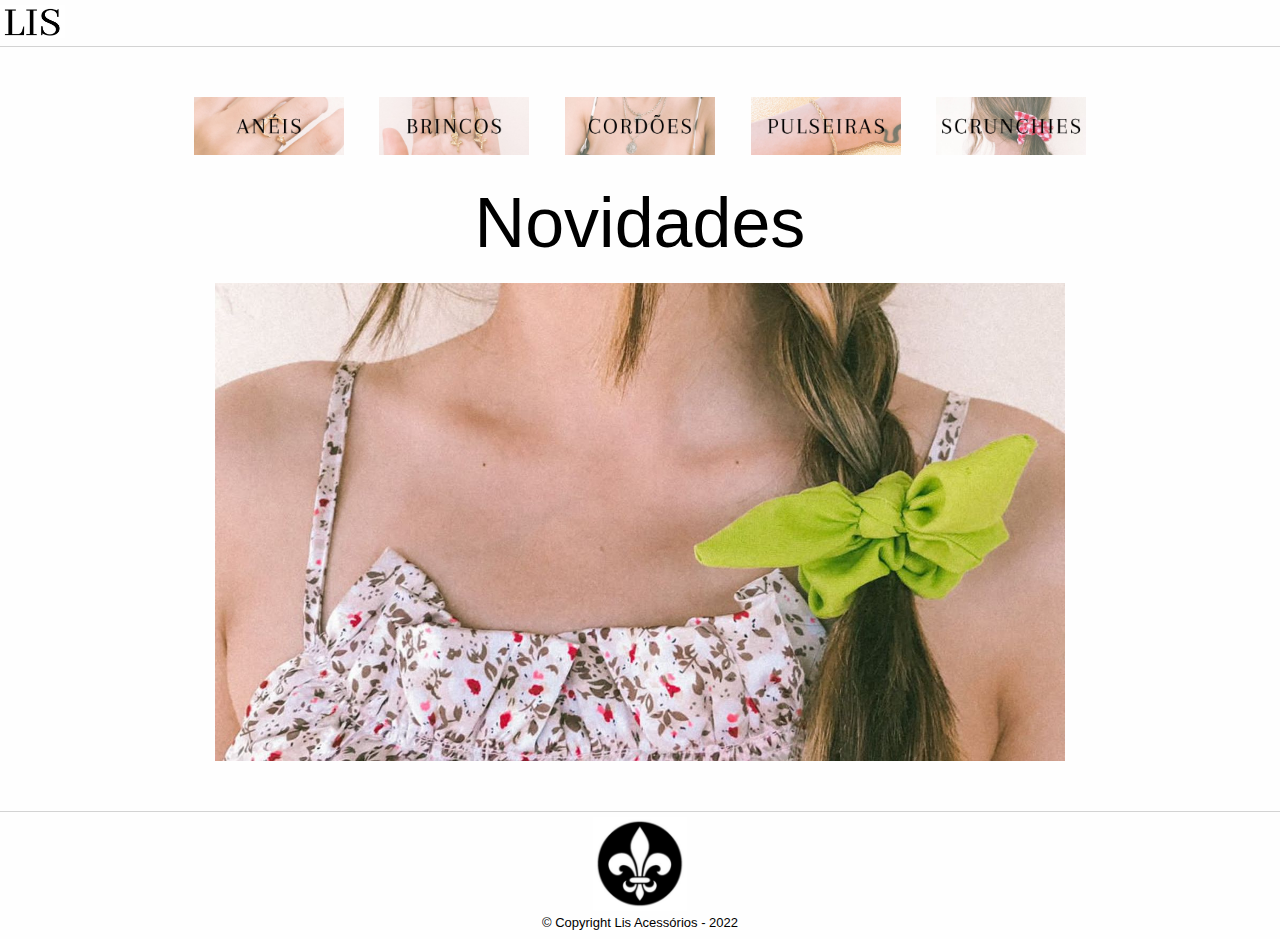
<file: index.html>
<!DOCTYPE html>
<html lang="pt-br">
	<head>
		<meta charset="UTF-8">
		<title>Lis Acessórios</title>
		<link rel="stylesheet" href="css/reset.css">
        <link rel="stylesheet" href="css/style.css">
	</head>

    <body>
        <header>
            <div class="div-cabecalho">
                <section class="cabecalho">
                    <img src="imagens/logo pequeno.jpeg" alt="logo" class="logo">
                    <nav class="nav-cabecalho">
                        <ul>
                            <li class="li-cabecalho">
                                <a><img src="imagens/lupa.jpg" alt="lupa" class="icon"></a>
                            </li>
                            <li class="li-cabecalho">
                                <a><img src="imagens/person icon.png" alt="person icon" class="icon"></a>
                            </li>
                            <li class="li-cabecalho">
                                <a><img src="imagens/hearth icon.png" alt="hearth icon" class="icon"></a>
                            </li>
                            <li class="li-cabecalho">
                                <a><img src="imagens/bag icon.png" alt="bag icon" class="icon"></a>
                            </li>
                            <li class="li-cabecalho">
                                <a href="https://instagram.com/_lis.acessorios?igshid=YmMyMTA2M2Y="><img src="imagens/instragram icon.png" alt="insta icon" class="icon"></a>
                            </li>
                        </ul>
                    </nav>
                </section>
            </div>
        </header>

        <main>
            <section>
                <div class="menu">
                    <nav class="nav-menu">
                        <ul>
                            <li class="li-menu">
                                <a><img src="imagens/anel menu.jpeg" alt="anel menu" class="img-menu"></a>
                            </li>
                            <li class="li-menu">
                                <a><img src="imagens/brinco menu.jpeg" alt="anel menu" class="img-menu"></a>
                            </li>
                            <li class="li-menu">
                                <a><img src="imagens/cordao menu.jpeg"anel menu" class="img-menu"></a>
                            </li>
                            <li class="li-menu">
                                <a><img src="imagens/pulseira menu.jpeg" alt="anel menu" class="img-menu"></a>
                            </li>
                            <li class="li-menu">
                                <a><img src="imagens/scrunchies menu.jpeg"anel menu" class="img-menu"></a>
                            </li>
                        </ul>
                    </nav>
                </div>

                <div class="novidades">
                    <p class="text-novidades">Novidades</p>
                </div>
                
                <div class="imagem-centro">
                    <img src="imagens/img centro.jpeg" alt="mao lua" class="img-centro">
                </div>

                
            </section>
        </main>

        <footer>
            <section class="sec-rodape">
                <div class="rodape">
                    <img src="imagens/logo lis.jpeg" alt="logo lis" class="logo-rodape">
                </div>

                <div>
                    <p class="copyright">© Copyright Lis Acessórios - 2022</p>
                </div>
            </section>
        </footer>

    </body>

</html>
</file>
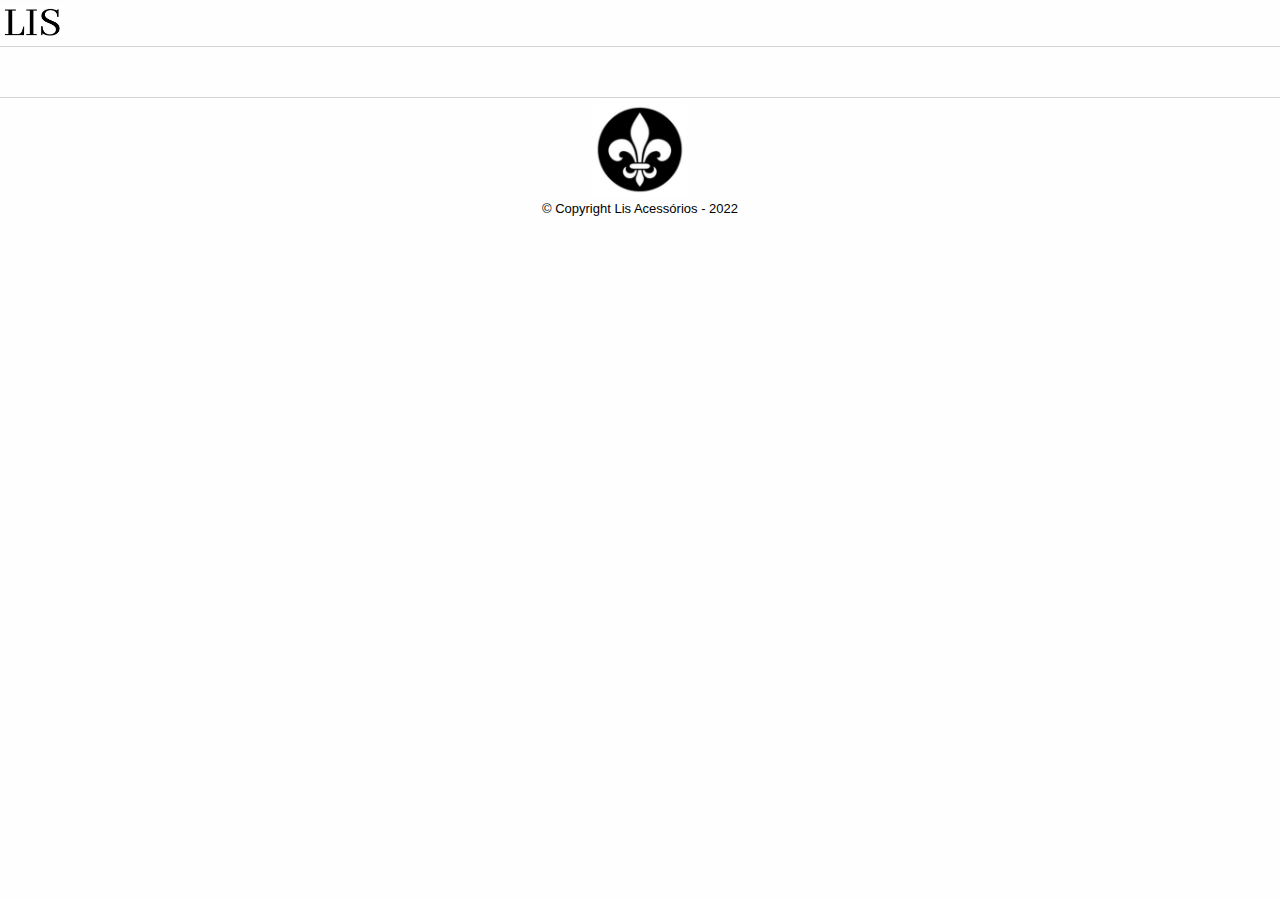
<file: anéis - 2.html>
<!DOCTYPE html>
<html lang="pt-br">
	<head>
		<meta charset="UTF-8">
		<title>Anéis - 2</title>
		<link rel="stylesheet" href="css/reset.css">
        <link rel="stylesheet" href="css/style.css">
	</head>

    <body>

        <header>
            <div class="div-cabecalho">
                <section class="cabecalho">
                    <img src="imagens/logo pequeno.jpeg" alt="logo" class="logo">
                    <nav class="nav-cabecalho">
                        <ul>
                            <li class="li-cabecalho">
                                <a><img src="imagens/lupa.jpg" alt="lupa" class="icon"></a>
                            </li>
                            <li class="li-cabecalho">
                                <a><img src="imagens/person icon.png" alt="person icon" class="icon"></a>
                            </li>
                            <li class="li-cabecalho">
                                <a><img src="imagens/hearth icon.png" alt="hearth icon" class="icon"></a>
                            </li>
                            <li class="li-cabecalho">
                                <a><img src="imagens/bag icon.png" alt="bag icon" class="icon"></a>
                            </li>
                            <li class="li-cabecalho">
                                <a href="https://instagram.com/_lis.acessorios?igshid=YmMyMTA2M2Y="><img src="imagens/instragram icon.png" alt="insta icon" class="icon"></a>
                            </li>
                        </ul>
                    </nav>
                </section>
            </div>
        </header>

        <main>

        </main>

        <footer>
            <section class="sec-rodape">
                <div class="rodape">
                    <img src="imagens/logo lis.jpeg" alt="logo lis" class="logo-rodape">
                </div>

                <div>
                    <p class="copyright">© Copyright Lis Acessórios - 2022</p>
                </div>
            </section>
        </footer>

    </body>

</html>
</file>
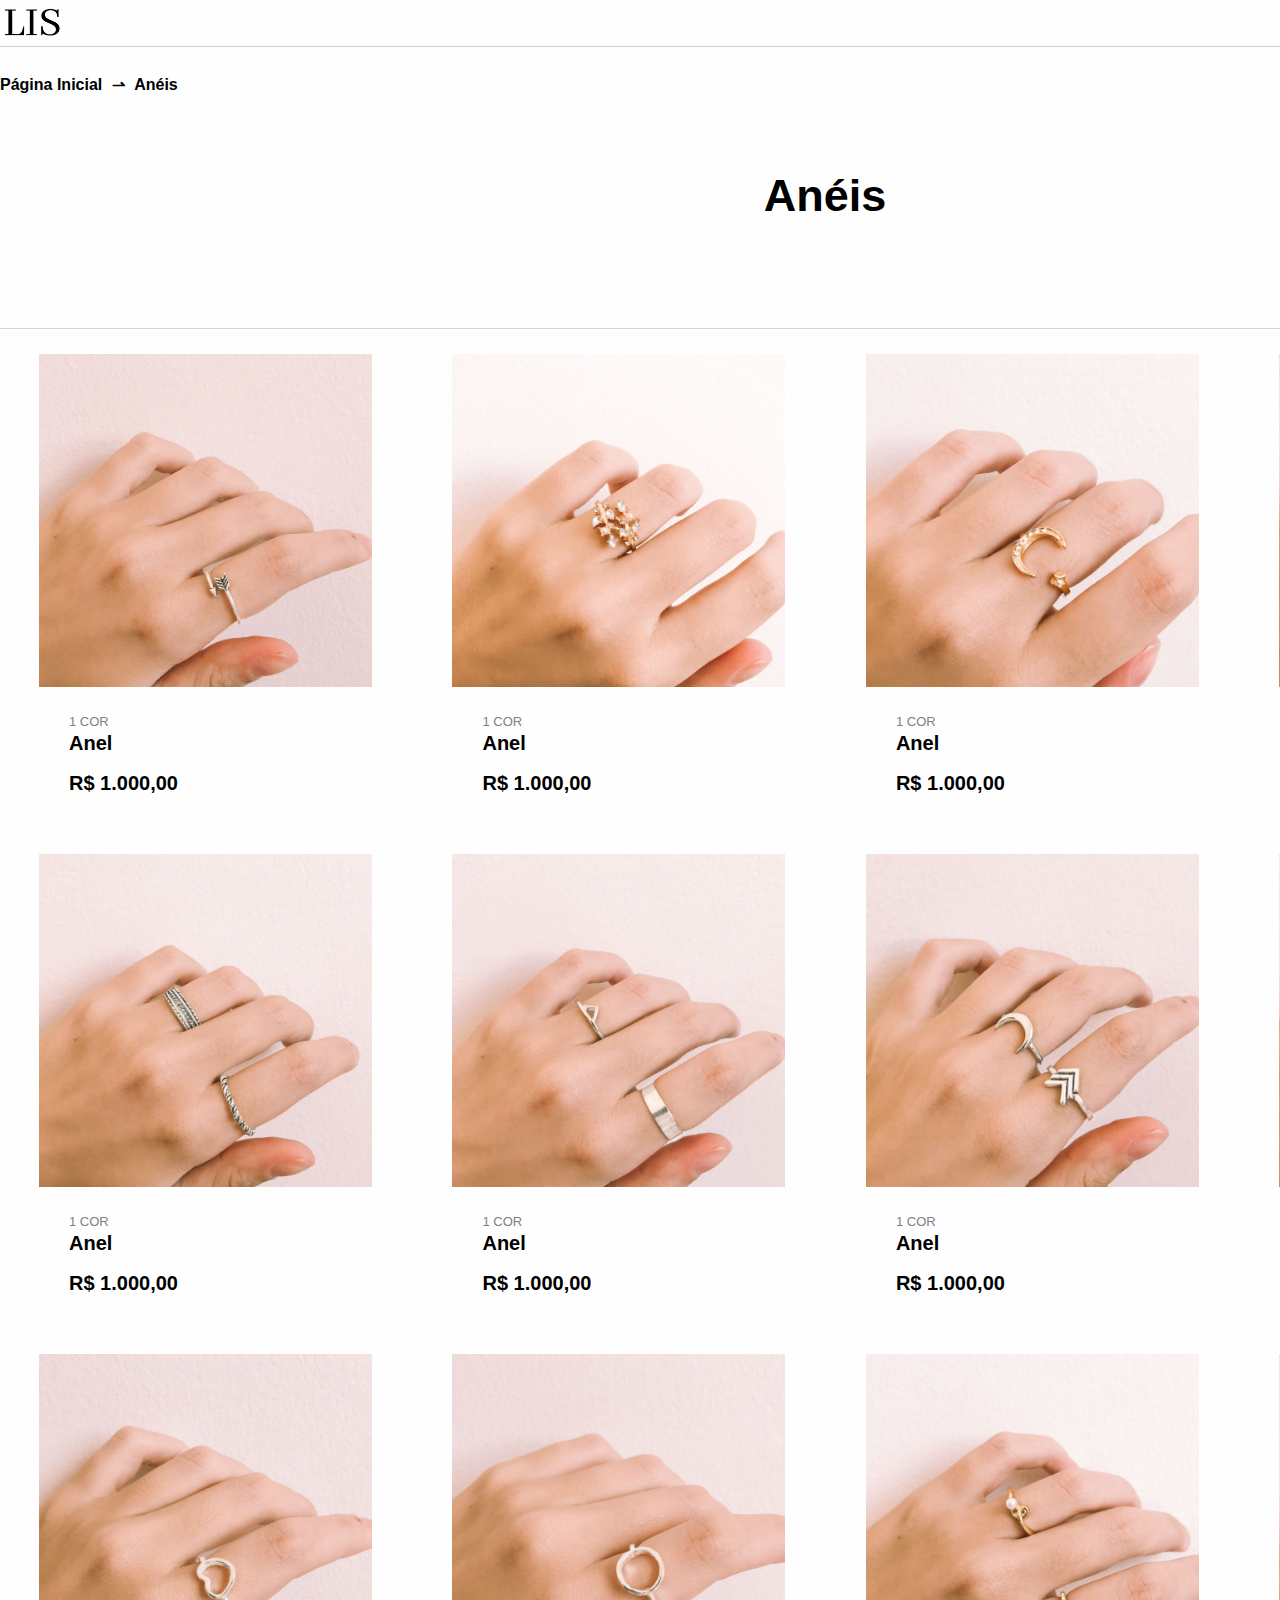
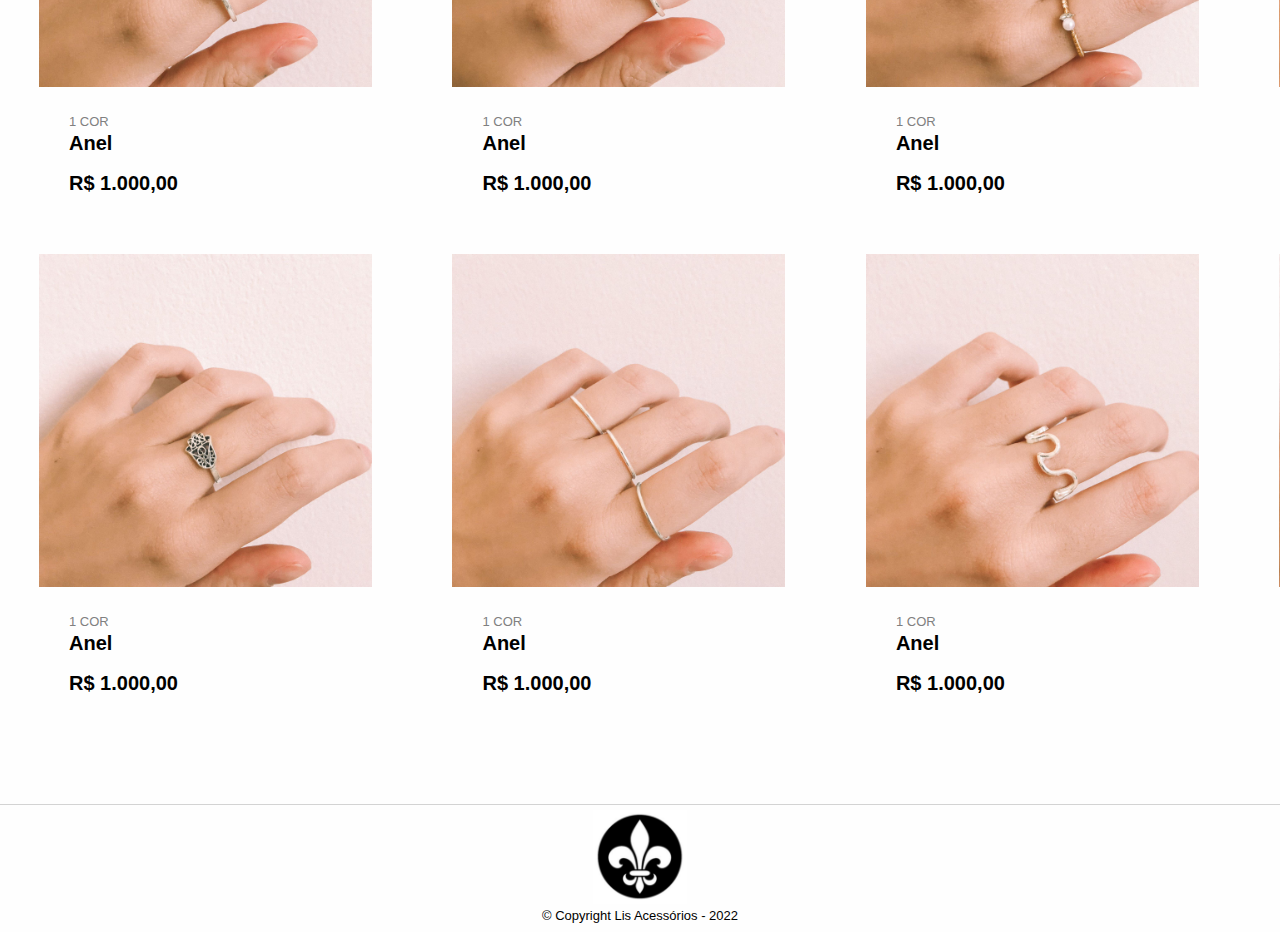
<file: anéis.html>
<!DOCTYPE html>
<html lang="pt-br">
	<head>
		<meta charset="UTF-8">
		<title>Anéis</title>
		<link rel="stylesheet" href="css/reset.css">
        <link rel="stylesheet" href="css/style.css">
	</head>

    <body>

        <header>
            <div class="div-cabecalho">
                <section class="cabecalho">
                   <a href="index.html"><img src="imagens/logo pequeno.jpeg" alt="logo" class="logo"></a>
                    <nav class="nav-cabecalho">
                        <ul>
                            <li class="li-cabecalho">
                                <a><img src="imagens/lupa.jpg" alt="lupa" class="icon"></a>
                            </li>
                            <li class="li-cabecalho">
                                <a><img src="imagens/person icon.png" alt="person icon" class="icon"></a>
                            </li>
                            <li class="li-cabecalho">
                                <a><img src="imagens/hearth icon.png" alt="hearth icon" class="icon"></a>
                            </li>
                            <li class="li-cabecalho">
                                <a><img src="imagens/bag icon.png" alt="bag icon" class="icon"></a>
                            </li>
                            <li class="li-cabecalho">
                                <a href="https://instagram.com/_lis.acessorios?igshid=YmMyMTA2M2Y="><img src="imagens/instragram icon.png" alt="insta icon" class="icon"></a>
                            </li>
                        </ul>
                    </nav>
                </section>
            </div>
        </header>

        <main>
            <section class="bigbox">
                <div class="titulo-box">
                    <a class="mini-menu" href="index.html">Página Inicial</a>
                    <a class="mini-menu">⇀</a>
                    <a class="mini-menu" href="anéis.html">Anéis</a>
                    <h1 class="titulo">Anéis</h1>
                </div>
                
                <div class="produtos-box">
                    <div class="div-img-produtos">

                        <div class="mini-box-produtos">
                            <img src="imagens/anel 1.jpeg" alt="" class="imagens-produtos">
                            <a class="descricao-produtos"> 1 COR</a>
                            <a class="nome-produtos">Anel</a>
                            <a class="valor-produtos">R$ 1.000,00</a>
                        </div>
                        
                        <div class="mini-box-produtos">
                            <img src="imagens/anel 2.jpeg" alt="" class="imagens-produtos">
                            <a class="descricao-produtos"> 1 COR</a>
                            <a class="nome-produtos">Anel</a>
                            <a class="valor-produtos">R$ 1.000,00</a>
                        </div>

                        <div class="mini-box-produtos">
                            <img src="imagens/anel 3.jpeg" alt="" class="imagens-produtos">
                            <a class="descricao-produtos"> 1 COR</a>
                            <a class="nome-produtos">Anel</a>
                            <a class="valor-produtos">R$ 1.000,00</a>
                        </div>

                        <div class="mini-box-produtos">
                            <img src="imagens/anel 4.jpeg" alt="" class="imagens-produtos">
                            <a class="descricao-produtos"> 1 COR</a>
                            <a class="nome-produtos">Anel</a>
                            <a class="valor-produtos">R$ 1.000,00</a>
                        </div>

                        <div class="mini-box-produtos">
                            <img src="imagens/anel 5.jpeg" alt="" class="imagens-produtos">
                            <a class="descricao-produtos"> 1 COR</a>
                            <a class="nome-produtos">Anel</a>
                            <a class="valor-produtos">R$ 1.000,00</a>
                        </div>

                        <div class="mini-box-produtos">
                            <img src="imagens/anel 6.jpeg" alt="" class="imagens-produtos">
                            <a class="descricao-produtos"> 1 COR</a>
                            <a class="nome-produtos">Anel</a>
                            <a class="valor-produtos">R$ 1.000,00</a>
                        </div>

                        <div class="mini-box-produtos">
                            <img src="imagens/anel 7.jpeg" alt="" class="imagens-produtos">
                            <a class="descricao-produtos"> 1 COR</a>
                            <a class="nome-produtos">Anel</a>
                            <a class="valor-produtos">R$ 1.000,00</a>
                        </div>

                        <div class="mini-box-produtos">
                            <img src="imagens/anel 8.jpeg" alt="" class="imagens-produtos">
                            <a class="descricao-produtos"> 1 COR</a>
                            <a class="nome-produtos">Anel</a>
                            <a class="valor-produtos">R$ 1.000,00</a>
                        </div>

                        <div class="mini-box-produtos">
                            <img src="imagens/anel 9.jpeg" alt="" class="imagens-produtos">
                            <a class="descricao-produtos"> 1 COR</a>
                            <a class="nome-produtos">Anel</a>
                            <a class="valor-produtos">R$ 1.000,00</a>
                        </div>

                        <div class="mini-box-produtos">
                            <img src="imagens/anel 10.jpeg" alt="" class="imagens-produtos">
                            <a class="descricao-produtos"> 1 COR</a>
                            <a class="nome-produtos">Anel</a>
                            <a class="valor-produtos">R$ 1.000,00</a>
                        </div>

                        <div class="mini-box-produtos">
                            <img src="imagens/anel 11.jpeg" alt="" class="imagens-produtos">
                            <a class="descricao-produtos"> 1 COR</a>
                            <a class="nome-produtos">Anel</a>
                            <a class="valor-produtos">R$ 1.000,00</a>
                        </div>

                        <div class="mini-box-produtos">
                            <img src="imagens/anel 12.jpeg" alt="" class="imagens-produtos">
                            <a class="descricao-produtos"> 1 COR</a>
                            <a class="nome-produtos">Anel</a>
                            <a class="valor-produtos">R$ 1.000,00</a>
                        </div>

                        <div class="mini-box-produtos">
                            <img src="imagens/anel 13.jpeg" alt="" class="imagens-produtos">
                            <a class="descricao-produtos"> 1 COR</a>
                            <a class="nome-produtos">Anel</a>
                            <a class="valor-produtos">R$ 1.000,00</a>
                        </div>

                        <div class="mini-box-produtos">
                            <img src="imagens/anel 14.jpeg" alt="" class="imagens-produtos">
                            <a class="descricao-produtos"> 1 COR</a>
                            <a class="nome-produtos">Anel</a>
                            <a class="valor-produtos">R$ 1.000,00</a>
                        </div>
                        
                        <div class="mini-box-produtos">
                            <img src="imagens/anel 15.jpeg" alt="" class="imagens-produtos">
                            <a class="descricao-produtos"> 1 COR</a>
                            <a class="nome-produtos">Anel</a>
                            <a class="valor-produtos">R$ 1.000,00</a>
                        </div>

                        <div class="mini-box-produtos">
                            <img src="imagens/anel 16.jpeg" alt="" class="imagens-produtos">
                            <a class="descricao-produtos"> 1 COR</a>
                            <a class="nome-produtos">Anel</a>
                            <a class="valor-produtos">R$ 1.000,00</a>
                        </div>

                    </div>
                </div>
            </section>
        </main>

        <footer>
            <section class="sec-rodape">
                <div class="rodape">
                    <img src="imagens/logo lis.jpeg" alt="logo lis" class="logo-rodape">
                </div>

                <div>
                    <p class="copyright">© Copyright Lis Acessórios - 2022</p>
                </div>
            </section>
        </footer>

    </body>

</html>
</file>
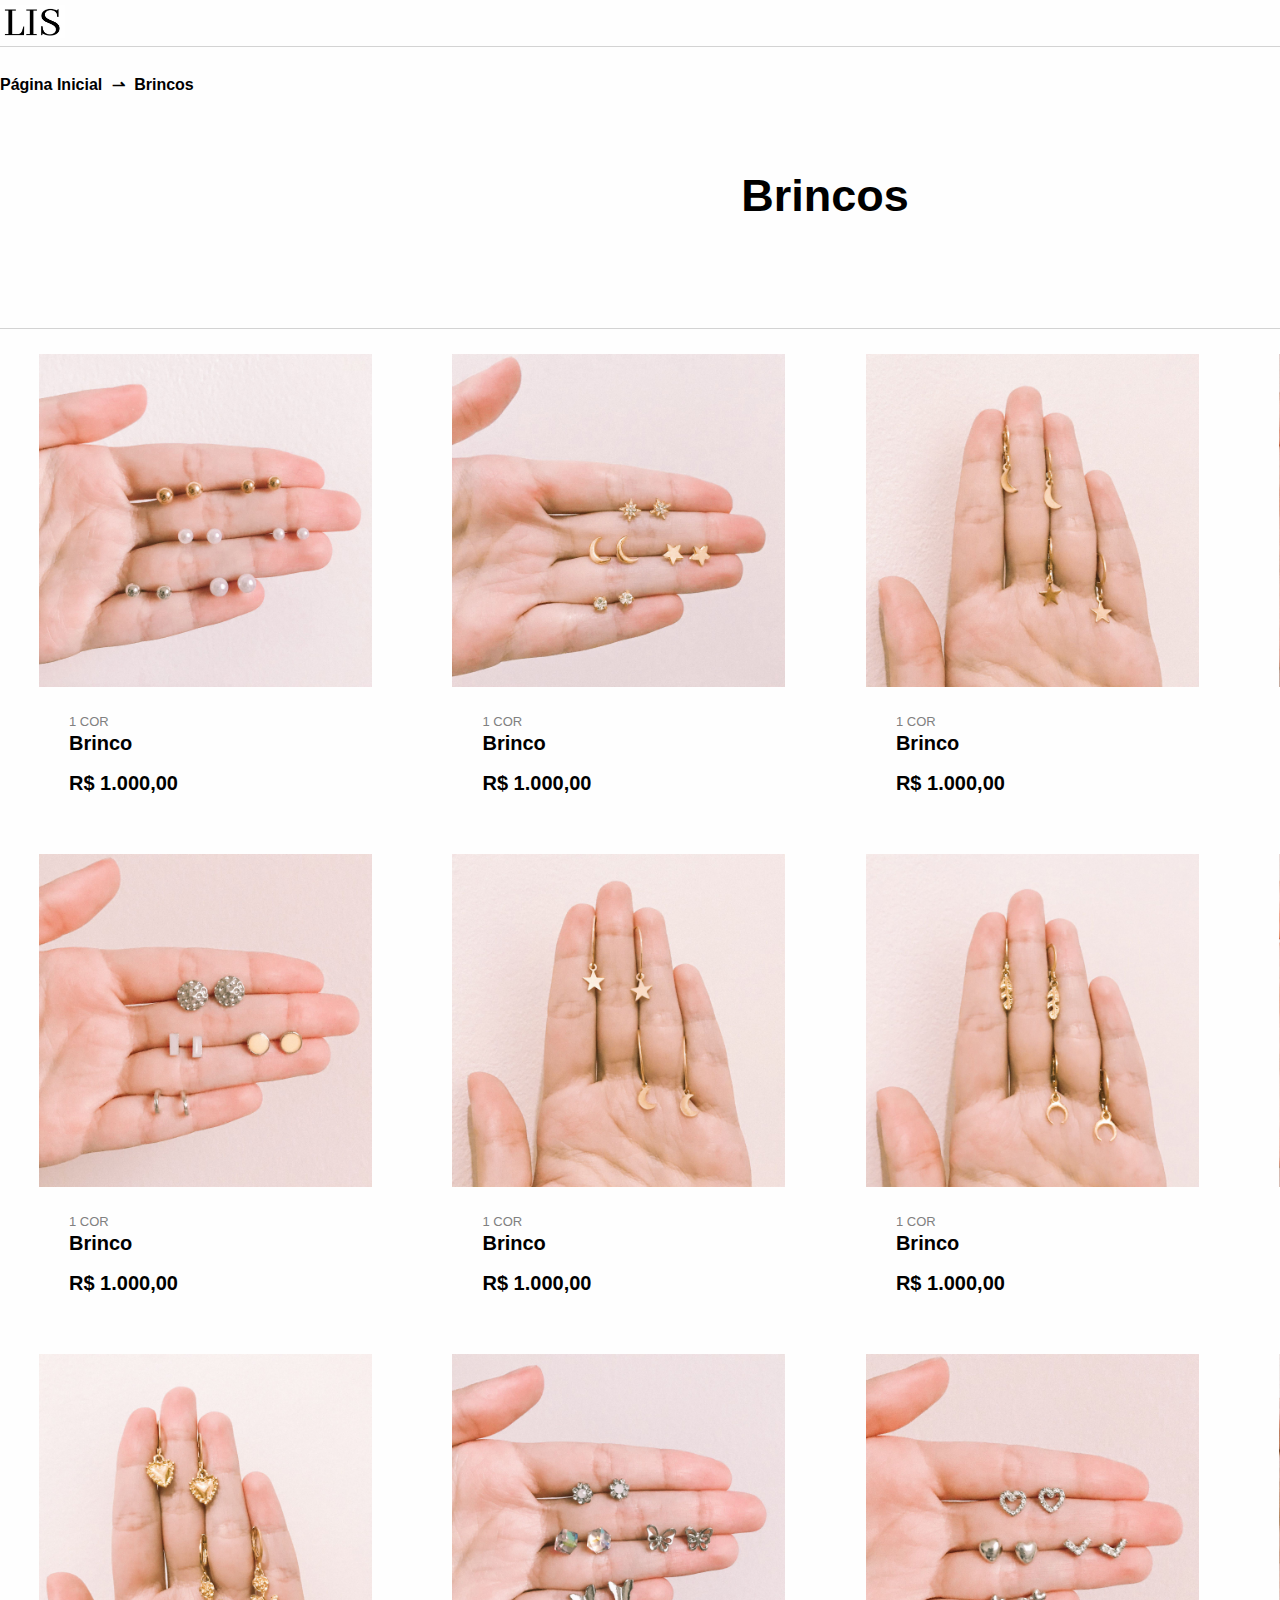
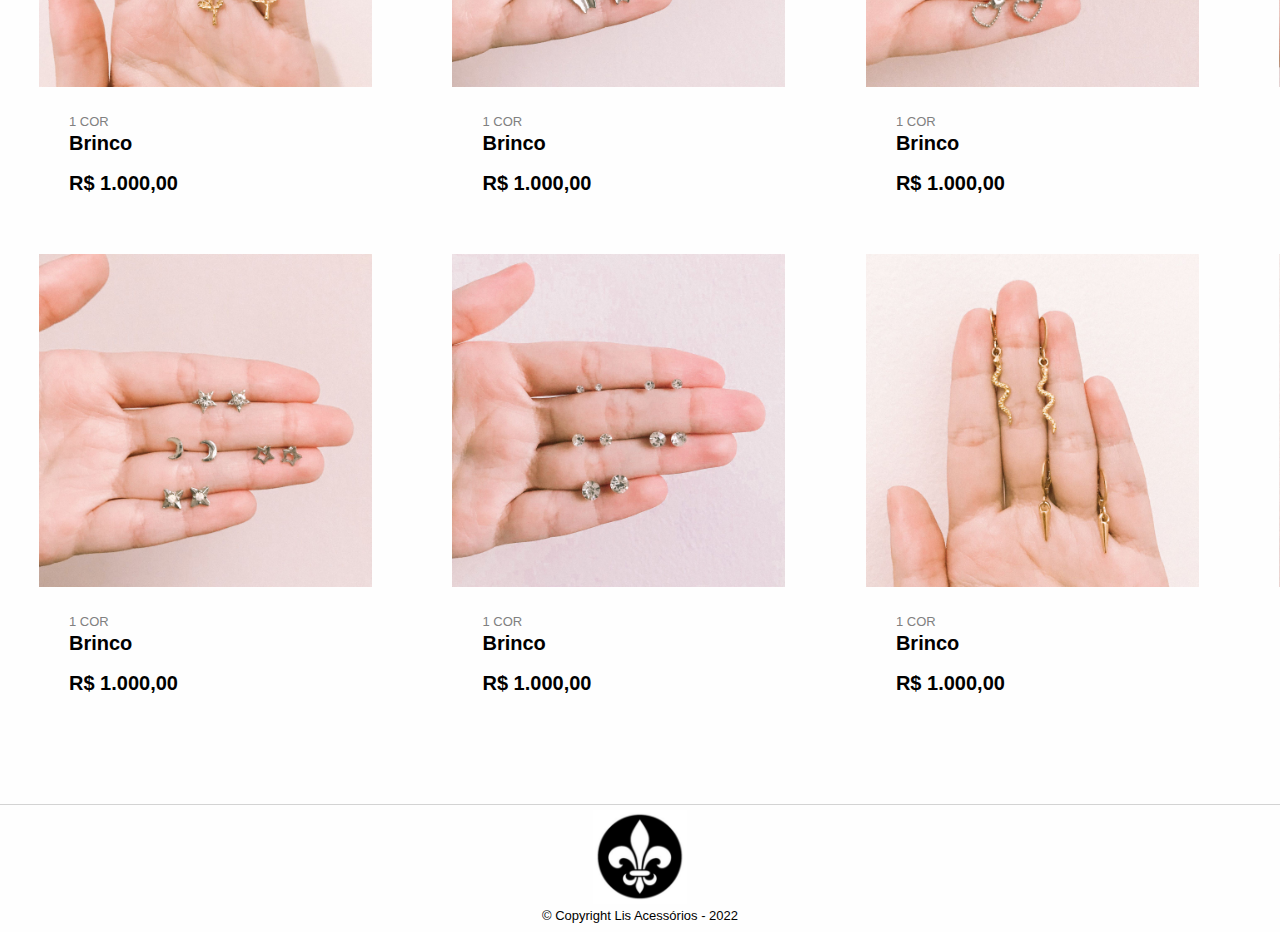
<file: brincos.html>
<!DOCTYPE html>
<html lang="pt-br">
	<head>
		<meta charset="UTF-8">
		<title>Brincos</title>
		<link rel="stylesheet" href="css/reset.css">
        <link rel="stylesheet" href="css/style.css">
	</head>

    <body>

        <header>
            <div class="div-cabecalho">
                <section class="cabecalho">
                   <a href="index.html"><img src="imagens/logo pequeno.jpeg" alt="logo" class="logo"></a>
                    <nav class="nav-cabecalho">
                        <ul>
                            <li class="li-cabecalho">
                                <a><img src="imagens/lupa.jpg" alt="lupa" class="icon"></a>
                            </li>
                            <li class="li-cabecalho">
                                <a><img src="imagens/person icon.png" alt="person icon" class="icon"></a>
                            </li>
                            <li class="li-cabecalho">
                                <a><img src="imagens/hearth icon.png" alt="hearth icon" class="icon"></a>
                            </li>
                            <li class="li-cabecalho">
                                <a><img src="imagens/bag icon.png" alt="bag icon" class="icon"></a>
                            </li>
                            <li class="li-cabecalho">
                                <a href="https://instagram.com/_lis.acessorios?igshid=YmMyMTA2M2Y="><img src="imagens/instragram icon.png" alt="insta icon" class="icon"></a>
                            </li>
                        </ul>
                    </nav>
                </section>
            </div>
        </header>

        <main>
            <section class="bigbox">
                <div class="titulo-box">
                    <a class="mini-menu" href="index.html">Página Inicial</a>
                    <a class="mini-menu">⇀</a>
                    <a class="mini-menu" href="brincos.html">Brincos</a>
                    <h1 class="titulo">Brincos</h1>
                </div>

                <div class="produtos-box">
                    <div class="div-img-produtos">

                        <div class="mini-box-produtos">
                            <img src="imagens/brinco 1.jpeg" alt="" class="imagens-produtos">
                            <a class="descricao-produtos"> 1 COR</a>
                            <a class="nome-produtos">Brinco</a>
                            <a class="valor-produtos">R$ 1.000,00</a>
                        </div>
                        
                        <div class="mini-box-produtos">
                            <img src="imagens/brinco 2.jpeg" alt="" class="imagens-produtos">
                            <a class="descricao-produtos"> 1 COR</a>
                            <a class="nome-produtos">Brinco</a>
                            <a class="valor-produtos">R$ 1.000,00</a>
                        </div>

                        <div class="mini-box-produtos">
                            <img src="imagens/brinco 3.jpeg" alt="" class="imagens-produtos">
                            <a class="descricao-produtos"> 1 COR</a>
                            <a class="nome-produtos">Brinco</a>
                            <a class="valor-produtos">R$ 1.000,00</a>
                        </div>

                        <div class="mini-box-produtos">
                            <img src="imagens/brinco 4.jpeg" alt="" class="imagens-produtos">
                            <a class="descricao-produtos"> 1 COR</a>
                            <a class="nome-produtos">Brinco</a>
                            <a class="valor-produtos">R$ 1.000,00</a>
                        </div>
                        
                        <div class="mini-box-produtos">
                            <img src="imagens/brinco 5.jpeg" alt="" class="imagens-produtos">
                            <a class="descricao-produtos"> 1 COR</a>
                            <a class="nome-produtos">Brinco</a>
                            <a class="valor-produtos">R$ 1.000,00</a>
                        </div>
                        
                        <div class="mini-box-produtos">
                            <img src="imagens/brinco 6.jpeg" alt="" class="imagens-produtos">
                            <a class="descricao-produtos"> 1 COR</a>
                            <a class="nome-produtos">Brinco</a>
                            <a class="valor-produtos">R$ 1.000,00</a>
                        </div>
                        
                        <div class="mini-box-produtos">
                            <img src="imagens/brinco 7.jpeg" alt="" class="imagens-produtos">
                            <a class="descricao-produtos"> 1 COR</a>
                            <a class="nome-produtos">Brinco</a>
                            <a class="valor-produtos">R$ 1.000,00</a>
                        </div>
                        
                        <div class="mini-box-produtos">
                            <img src="imagens/brinco 8.jpeg" alt="" class="imagens-produtos">
                            <a class="descricao-produtos"> 1 COR</a>
                            <a class="nome-produtos">Brinco</a>
                            <a class="valor-produtos">R$ 1.000,00</a>
                        </div>
                        
                        <div class="mini-box-produtos">
                            <img src="imagens/brinco 9.jpeg" alt="" class="imagens-produtos">
                            <a class="descricao-produtos"> 1 COR</a>
                            <a class="nome-produtos">Brinco</a>
                            <a class="valor-produtos">R$ 1.000,00</a>
                        </div>
                        
                        <div class="mini-box-produtos">
                            <img src="imagens/brinco 10.jpeg" alt="" class="imagens-produtos">
                            <a class="descricao-produtos"> 1 COR</a>
                            <a class="nome-produtos">Brinco</a>
                            <a class="valor-produtos">R$ 1.000,00</a>
                        </div>
                        
                        <div class="mini-box-produtos">
                            <img src="imagens/brinco 11.jpeg" alt="" class="imagens-produtos">
                            <a class="descricao-produtos"> 1 COR</a>
                            <a class="nome-produtos">Brinco</a>
                            <a class="valor-produtos">R$ 1.000,00</a>
                        </div>
                        
                        <div class="mini-box-produtos">
                            <img src="imagens/brinco 12.jpeg" alt="" class="imagens-produtos">
                            <a class="descricao-produtos"> 1 COR</a>
                            <a class="nome-produtos">Brinco</a>
                            <a class="valor-produtos">R$ 1.000,00</a>
                        </div>
                        
                        <div class="mini-box-produtos">
                            <img src="imagens/brinco 13.jpeg" alt="" class="imagens-produtos">
                            <a class="descricao-produtos"> 1 COR</a>
                            <a class="nome-produtos">Brinco</a>
                            <a class="valor-produtos">R$ 1.000,00</a>
                        </div>
                        
                        <div class="mini-box-produtos">
                            <img src="imagens/brinco 14.jpeg" alt="" class="imagens-produtos">
                            <a class="descricao-produtos"> 1 COR</a>
                            <a class="nome-produtos">Brinco</a>
                            <a class="valor-produtos">R$ 1.000,00</a>
                        </div>
                        
                        <div class="mini-box-produtos">
                            <img src="imagens/brinco 15.jpeg" alt="" class="imagens-produtos">
                            <a class="descricao-produtos"> 1 COR</a>
                            <a class="nome-produtos">Brinco</a>
                            <a class="valor-produtos">R$ 1.000,00</a>
                        </div>
                        
                        <div class="mini-box-produtos">
                            <img src="imagens/brinco 16.jpeg" alt="" class="imagens-produtos">
                            <a class="descricao-produtos"> 1 COR</a>
                            <a class="nome-produtos">Brinco</a>
                            <a class="valor-produtos">R$ 1.000,00</a>
                        </div>
                        

                    </div>
                </div>
            </section>
        </main>

        <footer>
            <section class="sec-rodape">
                <div class="rodape">
                    <img src="imagens/logo lis.jpeg" alt="logo lis" class="logo-rodape">
                </div>

                <div>
                    <p class="copyright">© Copyright Lis Acessórios - 2022</p>
                </div>
            </section>
        </footer>

    </body>

</html>
</file>
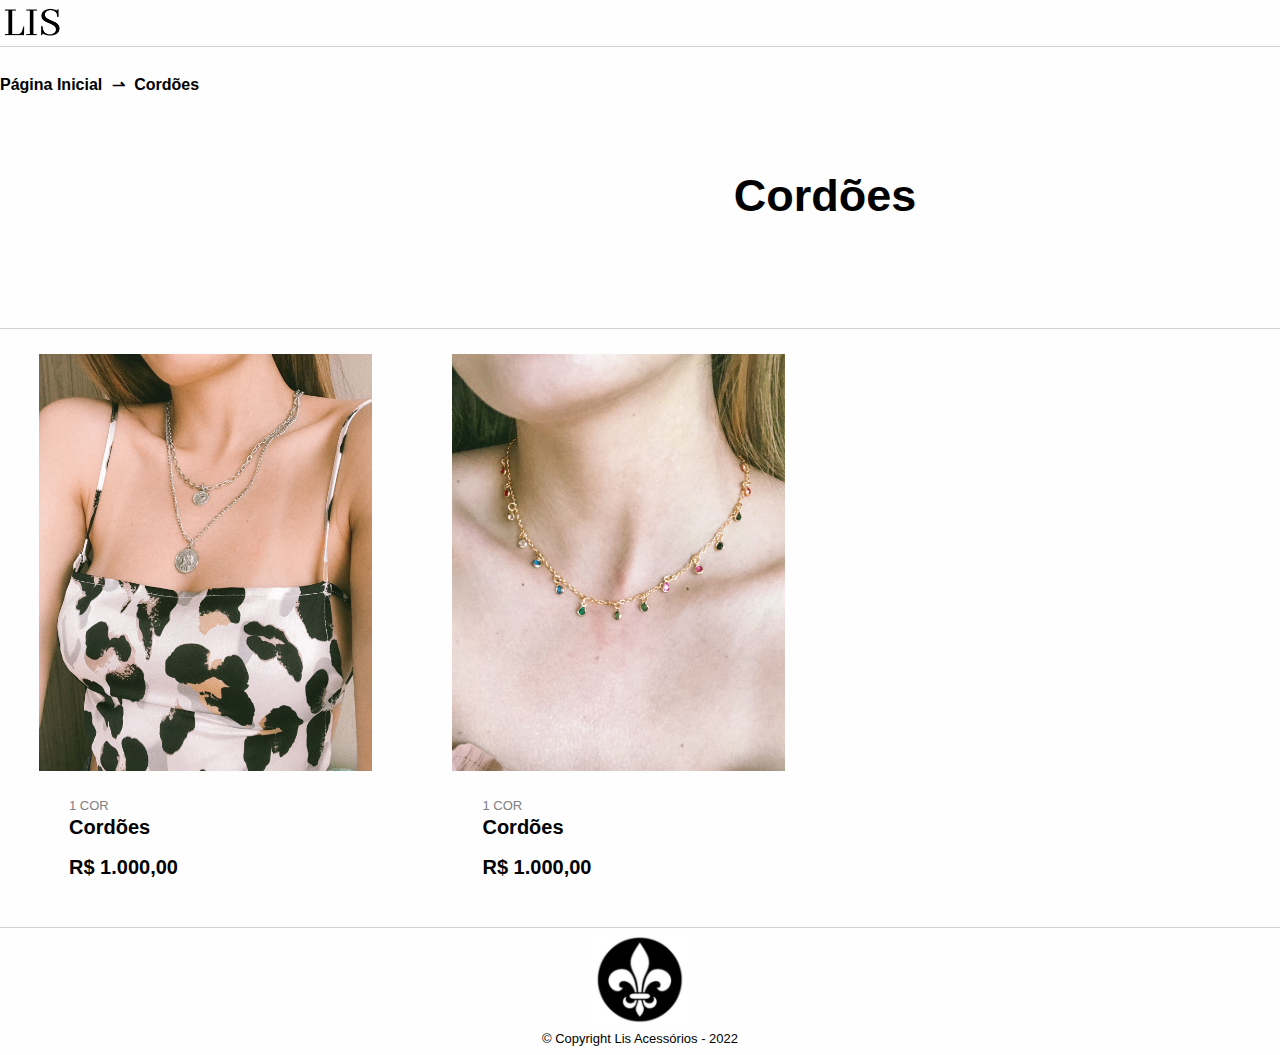
<file: cordões.html>
<!DOCTYPE html>
<html lang="pt-br">
	<head>
		<meta charset="UTF-8">
		<title>Cordões</title>
		<link rel="stylesheet" href="css/reset.css">
        <link rel="stylesheet" href="css/style.css">
	</head>

    <body>

        <header>
            <div class="div-cabecalho">
                <section class="cabecalho">
                   <a href="index.html"><img src="imagens/logo pequeno.jpeg" alt="logo" class="logo"></a>
                    <nav class="nav-cabecalho">
                        <ul>
                            <li class="li-cabecalho">
                                <a><img src="imagens/lupa.jpg" alt="lupa" class="icon"></a>
                            </li>
                            <li class="li-cabecalho">
                                <a><img src="imagens/person icon.png" alt="person icon" class="icon"></a>
                            </li>
                            <li class="li-cabecalho">
                                <a><img src="imagens/hearth icon.png" alt="hearth icon" class="icon"></a>
                            </li>
                            <li class="li-cabecalho">
                                <a><img src="imagens/bag icon.png" alt="bag icon" class="icon"></a>
                            </li>
                            <li class="li-cabecalho">
                                <a href="https://instagram.com/_lis.acessorios?igshid=YmMyMTA2M2Y="><img src="imagens/instragram icon.png" alt="insta icon" class="icon"></a>
                            </li>
                        </ul>
                    </nav>
                </section>
            </div>
        </header>

        <main>
            <section class="bigbox">
                <div class="titulo-box">
                    <a class="mini-menu" href="index.html">Página Inicial</a>
                    <a class="mini-menu">⇀</a>
                    <a class="mini-menu" href="brincos.html">Cordões</a>
                    <h1 class="titulo">Cordões</h1>
                </div>

                <div class="produtos-box">
                    <div class="div-img-produtos">

                        <div class="mini-box-produtos">
                            <img src="imagens/colar.jpeg" alt="" class="imagens-produtos">
                            <a class="descricao-produtos"> 1 COR</a>
                            <a class="nome-produtos">Cordões</a>
                            <a class="valor-produtos">R$ 1.000,00</a>
                        </div>
                        
                        <div class="mini-box-produtos">
                            <img src="imagens/colar 2.jpeg" alt="" class="imagens-produtos">
                            <a class="descricao-produtos"> 1 COR</a>
                            <a class="nome-produtos">Cordões</a>
                            <a class="valor-produtos">R$ 1.000,00</a>
                        </div> 

                    </div>
                </div>
            </section>
        </main>

        <footer>
            <section class="sec-rodape">
                <div class="rodape">
                    <img src="imagens/logo lis.jpeg" alt="logo lis" class="logo-rodape">
                </div>

                <div>
                    <p class="copyright">© Copyright Lis Acessórios - 2022</p>
                </div>
            </section>
        </footer>

    </body>

</html>
</file>
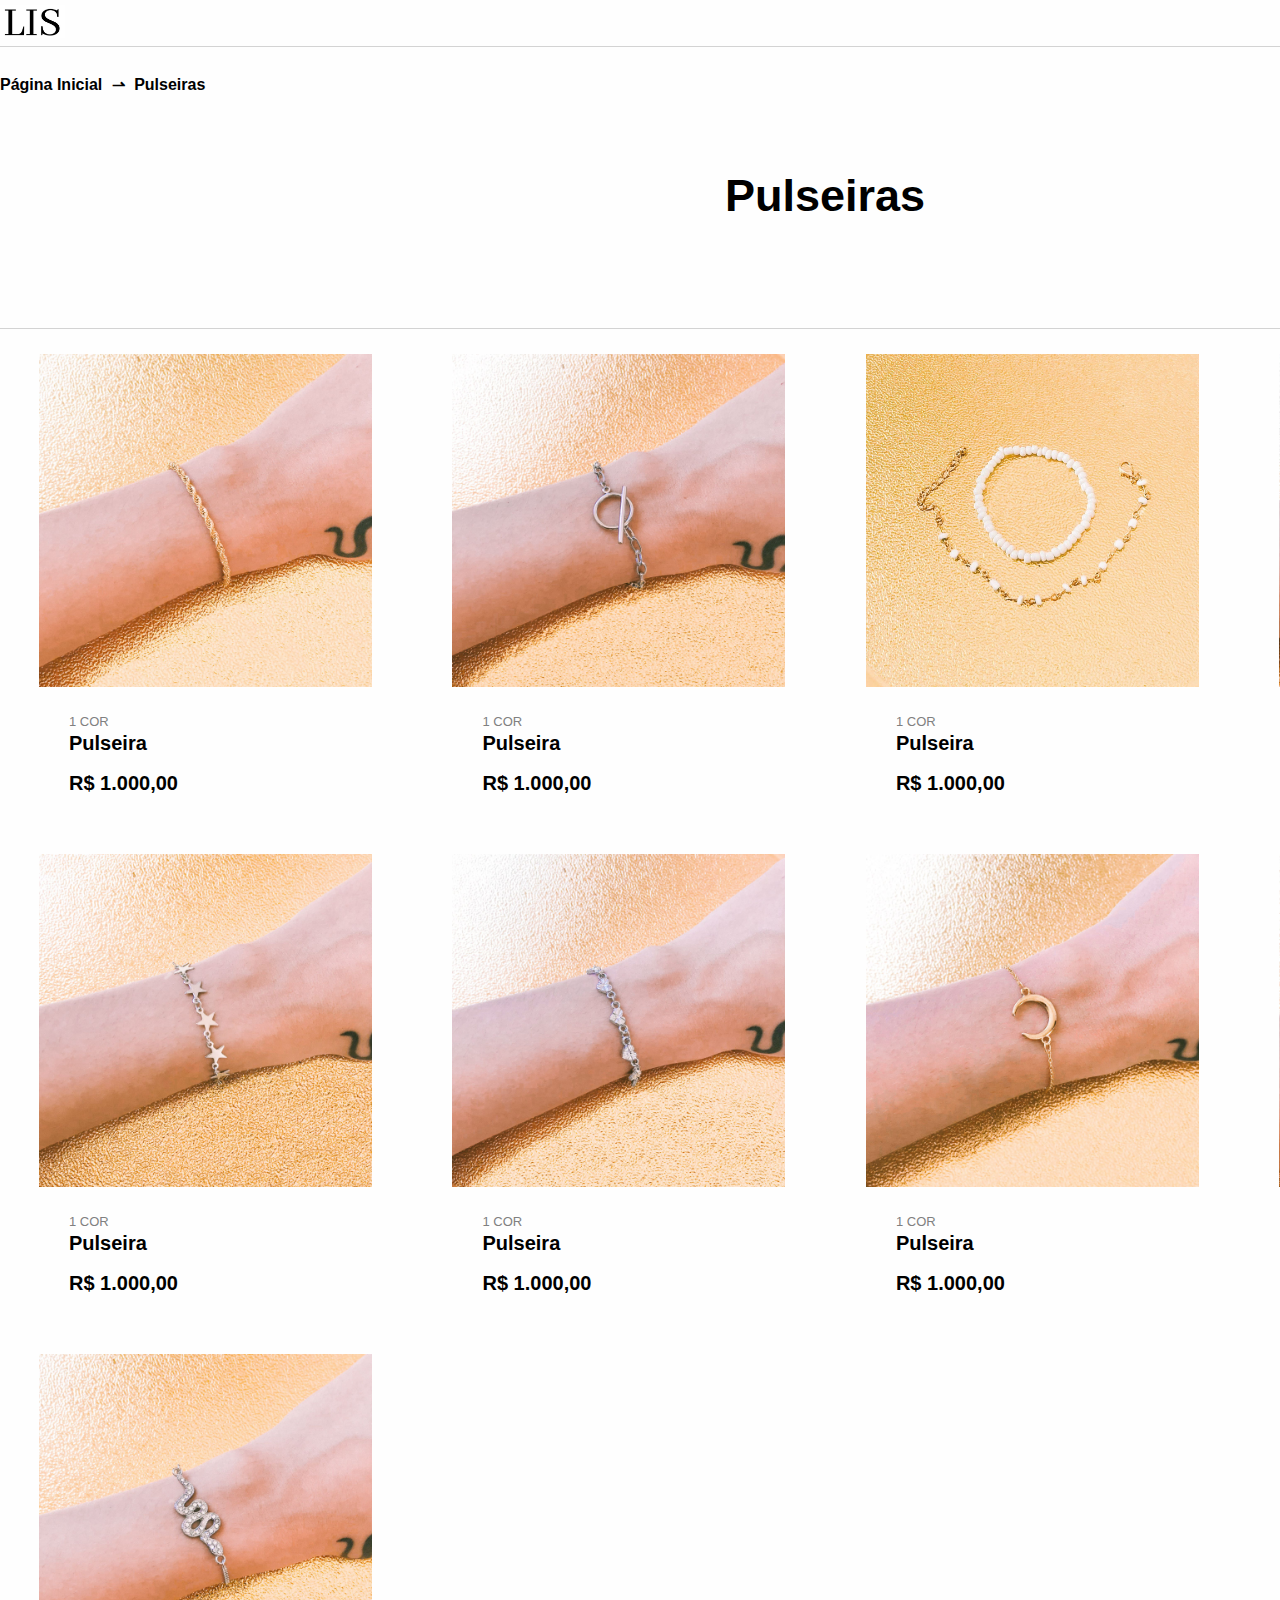
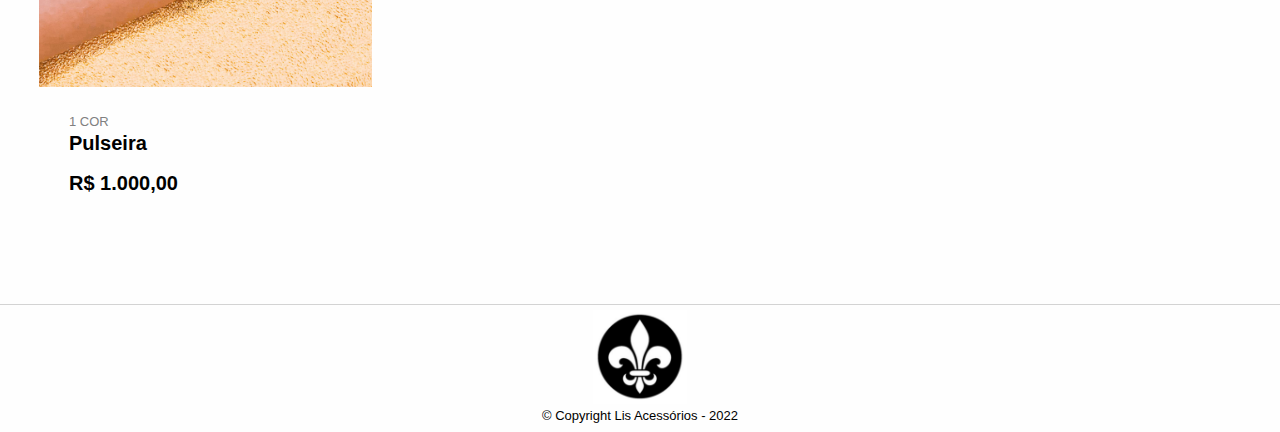
<file: pulseiras.html>
<!DOCTYPE html>
<html lang="pt-br">
	<head>
		<meta charset="UTF-8">
		<title>Pulseiras</title>
		<link rel="stylesheet" href="css/reset.css">
        <link rel="stylesheet" href="css/style.css">
	</head>

    <body>

        <header>
            <div class="div-cabecalho">
                <section class="cabecalho">
                   <a href="index.html"><img src="imagens/logo pequeno.jpeg" alt="logo" class="logo"></a>
                    <nav class="nav-cabecalho">
                        <ul>
                            <li class="li-cabecalho">
                                <a><img src="imagens/lupa.jpg" alt="lupa" class="icon"></a>
                            </li>
                            <li class="li-cabecalho">
                                <a><img src="imagens/person icon.png" alt="person icon" class="icon"></a>
                            </li>
                            <li class="li-cabecalho">
                                <a><img src="imagens/hearth icon.png" alt="hearth icon" class="icon"></a>
                            </li>
                            <li class="li-cabecalho">
                                <a><img src="imagens/bag icon.png" alt="bag icon" class="icon"></a>
                            </li>
                            <li class="li-cabecalho">
                                <a href="https://instagram.com/_lis.acessorios?igshid=YmMyMTA2M2Y="><img src="imagens/instragram icon.png" alt="insta icon" class="icon"></a>
                            </li>
                        </ul>
                    </nav>
                </section>
            </div>
        </header>

        <main>
            <section class="bigbox">
                <div class="titulo-box">
                    <a class="mini-menu" href="index.html">Página Inicial</a>
                    <a class="mini-menu">⇀</a>
                    <a class="mini-menu" href="brincos.html">Pulseiras</a>
                    <h1 class="titulo">Pulseiras</h1>
                </div>

                <div class="produtos-box">
                    <div class="div-img-produtos">

                        <div class="mini-box-produtos">
                            <img src="imagens/pulseira 1.jpeg" alt="" class="imagens-produtos">
                            <a class="descricao-produtos"> 1 COR</a>
                            <a class="nome-produtos">Pulseira</a>
                            <a class="valor-produtos">R$ 1.000,00</a>
                        </div>

                        <div class="mini-box-produtos">
                            <img src="imagens/pulseira 2.jpeg" alt="" class="imagens-produtos">
                            <a class="descricao-produtos"> 1 COR</a>
                            <a class="nome-produtos">Pulseira</a>
                            <a class="valor-produtos">R$ 1.000,00</a>
                        </div>
                        
                        <div class="mini-box-produtos">
                            <img src="imagens/pulseira 3.jpeg" alt="" class="imagens-produtos">
                            <a class="descricao-produtos"> 1 COR</a>
                            <a class="nome-produtos">Pulseira</a>
                            <a class="valor-produtos">R$ 1.000,00</a>
                        </div>
                        
                        <div class="mini-box-produtos">
                            <img src="imagens/pulseira 4.jpeg" alt="" class="imagens-produtos">
                            <a class="descricao-produtos"> 1 COR</a>
                            <a class="nome-produtos">Pulseira</a>
                            <a class="valor-produtos">R$ 1.000,00</a>
                        </div>
                        
                        <div class="mini-box-produtos">
                            <img src="imagens/pulseira 5.jpeg" alt="" class="imagens-produtos">
                            <a class="descricao-produtos"> 1 COR</a>
                            <a class="nome-produtos">Pulseira</a>
                            <a class="valor-produtos">R$ 1.000,00</a>
                        </div>
                        
                        <div class="mini-box-produtos">
                            <img src="imagens/pulseira 6.jpeg" alt="" class="imagens-produtos">
                            <a class="descricao-produtos"> 1 COR</a>
                            <a class="nome-produtos">Pulseira</a>
                            <a class="valor-produtos">R$ 1.000,00</a>
                        </div>
                        
                        <div class="mini-box-produtos">
                            <img src="imagens/pulseira 7.jpeg" alt="" class="imagens-produtos">
                            <a class="descricao-produtos"> 1 COR</a>
                            <a class="nome-produtos">Pulseira</a>
                            <a class="valor-produtos">R$ 1.000,00</a>
                        </div>
                        
                        <div class="mini-box-produtos">
                            <img src="imagens/pulseira 8.jpeg" alt="" class="imagens-produtos">
                            <a class="descricao-produtos"> 1 COR</a>
                            <a class="nome-produtos">Pulseira</a>
                            <a class="valor-produtos">R$ 1.000,00</a>
                        </div>
                        
                        <div class="mini-box-produtos">
                            <img src="imagens/pulseira 9.jpeg" alt="" class="imagens-produtos">
                            <a class="descricao-produtos"> 1 COR</a>
                            <a class="nome-produtos">Pulseira</a>
                            <a class="valor-produtos">R$ 1.000,00</a>
                        </div>
                        
                    </div>
                </div>
            </section>
        </main>

        <footer>
            <section class="sec-rodape">
                <div class="rodape">
                    <img src="imagens/logo lis.jpeg" alt="logo lis" class="logo-rodape">
                </div>

                <div>
                    <p class="copyright">© Copyright Lis Acessórios - 2022</p>
                </div>
            </section>
        </footer>

    </body>

</html>
</file>
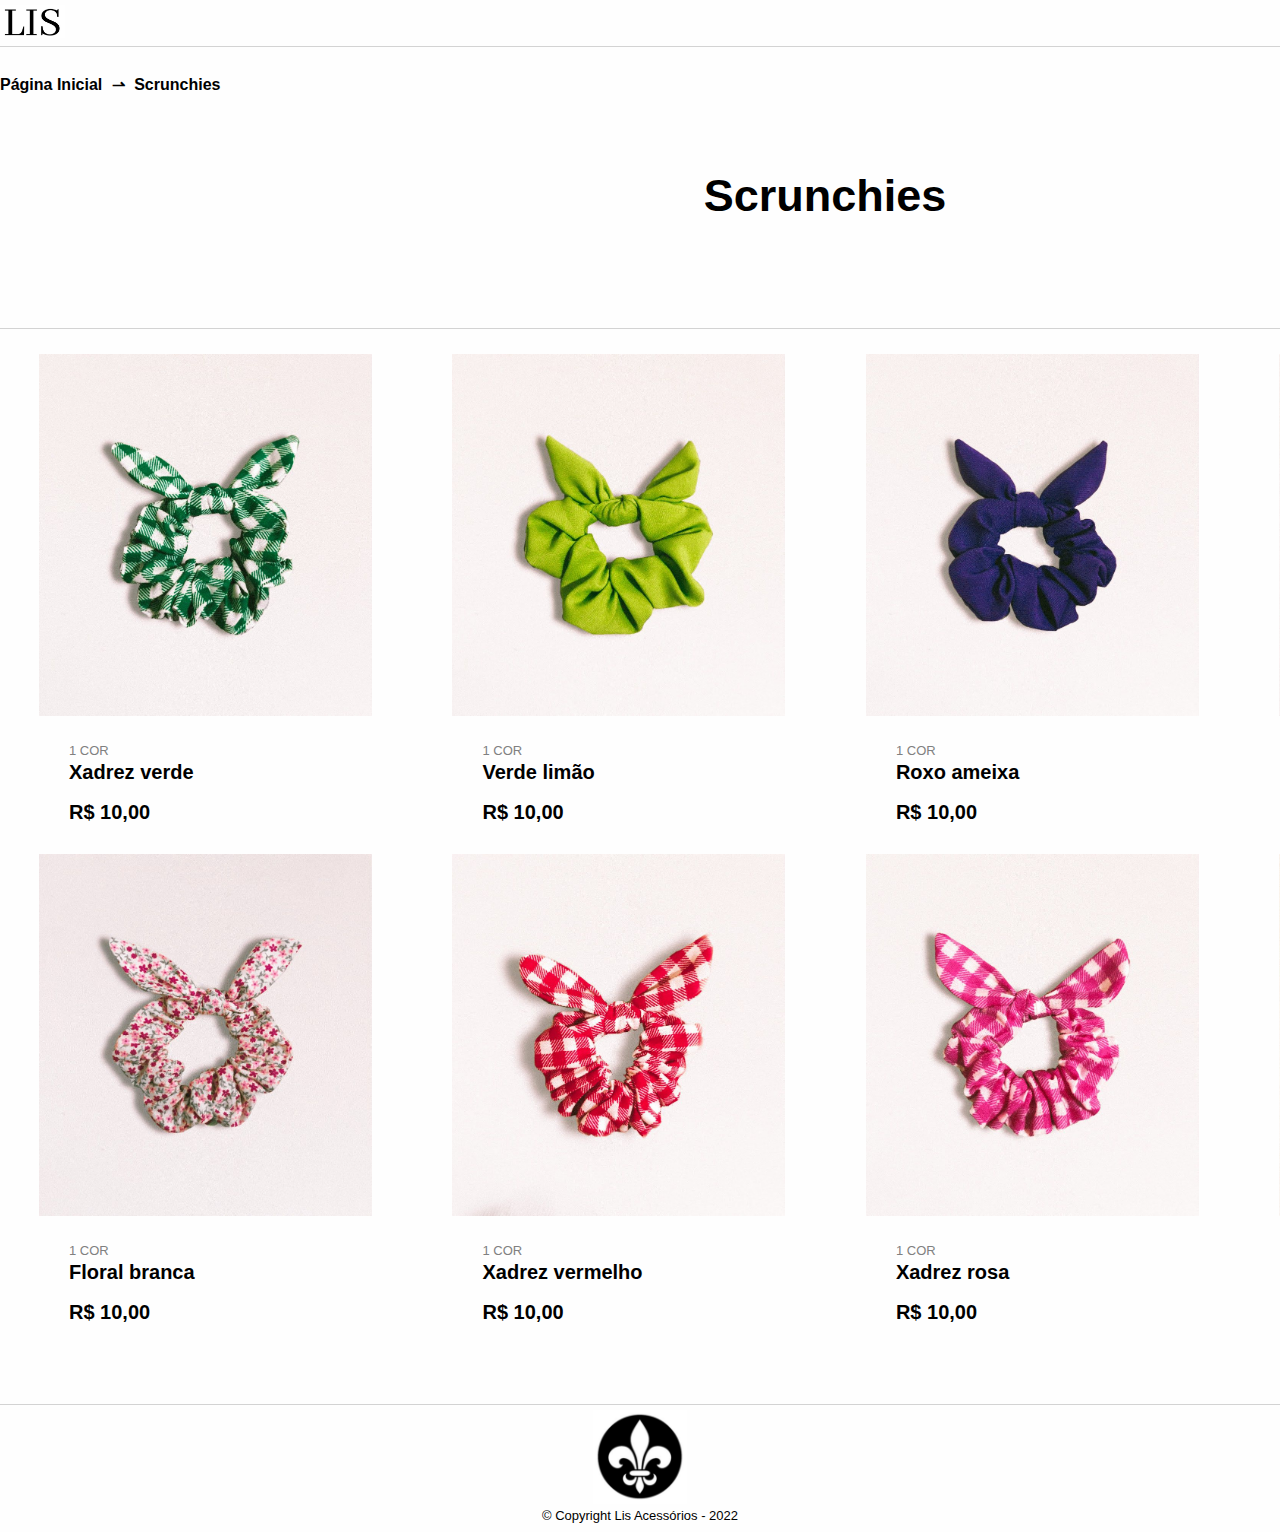
<file: scrunchies.html>
<!DOCTYPE html>
<html lang="pt-br">
	<head>
		<meta charset="UTF-8">
		<title>Scrunchies</title>
		<link rel="stylesheet" href="css/reset.css">
        <link rel="stylesheet" href="css/style.css">
	</head>

    <body>

        <header>
            <div class="div-cabecalho">
                <section class="cabecalho">
                   <a href="index.html"><img src="imagens/logo pequeno.jpeg" alt="logo" class="logo"></a>
                    <nav class="nav-cabecalho">
                        <ul>
                            <li class="li-cabecalho">
                                <a><img src="imagens/lupa.jpg" alt="lupa" class="icon"></a>
                            </li>
                            <li class="li-cabecalho">
                                <a><img src="imagens/person icon.png" alt="person icon" class="icon"></a>
                            </li>
                            <li class="li-cabecalho">
                                <a><img src="imagens/hearth icon.png" alt="hearth icon" class="icon"></a>
                            </li>
                            <li class="li-cabecalho">
                                <a><img src="imagens/bag icon.png" alt="bag icon" class="icon"></a>
                            </li>
                            <li class="li-cabecalho">
                                <a href="https://instagram.com/_lis.acessorios?igshid=YmMyMTA2M2Y="><img src="imagens/instragram icon.png" alt="insta icon" class="icon"></a>
                            </li>
                        </ul>
                    </nav>
                </section>
            </div>
        </header>

        <main>
            <section class="bigbox">
                <div class="titulo-box">
                    <a class="mini-menu" href="index.html">Página Inicial</a>
                    <a class="mini-menu">⇀</a>
                    <a class="mini-menu" href="brincos.html">Scrunchies</a>
                    <h1 class="titulo">Scrunchies</h1>
                </div>

                <div class="produtos-box">
                    <div class="div-img-produtos">

                        <div class="mini-box-produtos">
                            <img src="imagens/scrunchie 1.jpeg" alt="" class="imagens-produtos">
                            <a class="descricao-produtos"> 1 COR</a>
                            <a class="nome-produtos">Xadrez verde</a>
                            <a class="valor-produtos">R$ 10,00</a>
                        </div>
                        
                        <div class="mini-box-produtos">
                            <img src="imagens/scrunchie 2.jpeg" alt="" class="imagens-produtos">
                            <a class="descricao-produtos"> 1 COR</a>
                            <a class="nome-produtos">Verde limão</a>
                            <a class="valor-produtos">R$ 10,00</a>
                        </div>
                        
                        <div class="mini-box-produtos">
                            <img src="imagens/scrunchie 3.jpeg" alt="" class="imagens-produtos">
                            <a class="descricao-produtos"> 1 COR</a>
                            <a class="nome-produtos">Roxo ameixa</a>
                            <a class="valor-produtos">R$ 10,00</a>
                        </div>
                        
                        <div class="mini-box-produtos">
                            <img src="imagens/scrunchie 4.jpeg" alt="" class="imagens-produtos">
                            <a class="descricao-produtos"> 1 COR</a>
                            <a class="nome-produtos">Floral preta</a>
                            <a class="valor-produtos">R$ 10,00</a>
                        </div>
                        
                        <div class="mini-box-produtos">
                            <img src="imagens/scrunchie 5.jpeg" alt="" class="imagens-produtos">
                            <a class="descricao-produtos"> 1 COR</a>
                            <a class="nome-produtos">Floral branca</a>
                            <a class="valor-produtos">R$ 10,00</a>
                        </div>
                        
                        <div class="mini-box-produtos">
                            <img src="imagens/scrunchie 6.jpeg" alt="" class="imagens-produtos">
                            <a class="descricao-produtos"> 1 COR</a>
                            <a class="nome-produtos">Xadrez vermelho</a>
                            <a class="valor-produtos">R$ 10,00</a>
                        </div>
                        
                        <div class="mini-box-produtos">
                            <img src="imagens/scrunchie 7.jpeg" alt="" class="imagens-produtos">
                            <a class="descricao-produtos"> 1 COR</a>
                            <a class="nome-produtos">Xadrez rosa</a>
                            <a class="valor-produtos">R$ 10,00</a>
                        </div>
                        
                        <div class="mini-box-produtos">
                            <img src="imagens/scrunchie 8.jpeg" alt="" class="imagens-produtos">
                            <a class="descricao-produtos"> 1 COR</a>
                            <a class="nome-produtos">Amarelo mostarda</a>
                            <a class="valor-produtos">R$ 10,00</a>
                        </div>
                        

                    </div>
                </div>
            </section>
        </main>

        <footer>
            <section class="sec-rodape">
                <div class="rodape">
                    <img src="imagens/logo lis.jpeg" alt="logo lis" class="logo-rodape">
                </div>

                <div>
                    <p class="copyright">© Copyright Lis Acessórios - 2022</p>
                </div>
            </section>
        </footer>

    </body>

</html>
</file>
<file: css/style.css>
body {
    font-family: 'Poppins', sans-serif;
    background-color: #FEFEFE;
}

.div-cabecalho {
    border-bottom: 1px solid lightgray;
}

.cabecalho { 
    width: 1650px;
    margin: 0 auto;
    position: relative;
}

.logo {
    width: 65px;
    margin: 5px 0;
}

.nav-cabecalho {
    
    position: absolute;
    display: inline-block;
    vertical-align: top;
    margin: 0 auto;
    right: 0px;
    top: 35%;
    
}

.li-cabecalho {
    display: inline-block;
    margin: 0 0 0 15px;
    font-weight:bold;
    transition: 0.3s;
}

.li-cabecalho:hover {
    transform: scale(1.1);
}

.icon {
    width: 18px;
}

.menu {
    width: 940px;
    margin: 0 auto;
}

.nav-menu {
    font-size: 20px;
    margin: 50px 0 0;
    text-align: center;
}

.li-menu {
    font-weight: 100;
    margin: 0 15px;
    display: inline-block;
    transition: 0.55s;
}

.li-menu:hover {
    transform: scale(1.1);
}

.img-menu {
    width: 150px;
}

.novidades {
    width: 940px;
    margin: 30px auto 0;
}

.text-novidades {
    text-align: center;
    font-size: 70px;
}

.imagem-centro {
    display: flex;
    width: 940px;
    margin: 25px auto 30px;
}

.img-centro {
    margin: 0 auto;
    width: 850px;
}


.sec-rodape {
    margin-top: 50px;
    border-top: 1px solid lightgray;
}

.rodape {
    width: 940px;
    display: flex;
    align-items: center;
    justify-content: space-around;
    margin: 5px auto;

}

.logo-rodape {
    width: 10%;
}

.copyright {
    text-align: center;
    margin-bottom: 10px;
    font-size: 13px;
}

/* ---------------------------------------------------------------------- CSS DOS PRODUTOS ---------------------------------------------------------------- */

.titulo-box {
    width: 1650px;
    margin: 0 auto 20px;
    border-bottom: 1px solid lightgray;
}

.mini-menu {
    display: inline-block;
    margin-top: 30px;
    margin: 30px 5px 15px 0;
    font-weight: bold;
    text-decoration: none;
    color: black;
}
.titulo {
    font-weight: bold;
    text-align: center;
    align-items: center;
    margin: 65px 0 110px;
    font-size: 45px;
}

.div-img-produtos {
    width: 1650px;
    margin: 25px auto 0;
}

.mini-box-produtos {
    width: 370px;
    height: 500px;
    display: inline-block;
    margin-left: 39px;
    transition: 0.55s;
}

.mini-box-produtos:hover {
    transform: scale(1.1);
}

.imagens-produtos {
    margin: 0 0 25px;
    width: 90%;
}

.nome-produtos {
    text-align: center;
    font-weight: bold;
    margin: 0 30px 10px 30px;
    font-size: 20px;
    transition: 0.55s;
}

.nome-produtos:hover {
    color: gray;
}

.descricao-produtos {
    font-size: 13px;
    color: gray;
    display: block;
    margin: 0 30px 5px 30px;
}

.valor-produtos {
    font-size: 20px;
    display: block;
    margin: 20px 30px 10px 30px;
    font-weight: bold;
}

.navegador-box {
    width: 87px;
    margin: 0 auto;
}
.navegador {
    color: black;
    text-decoration: none;
    font-size: 20px;
    font-weight: bold;
}

.page-2 {
    text-decoration: none;
    color: black;
}

.page-1 {
    text-decoration: none;
    color: black;
}
</file>
